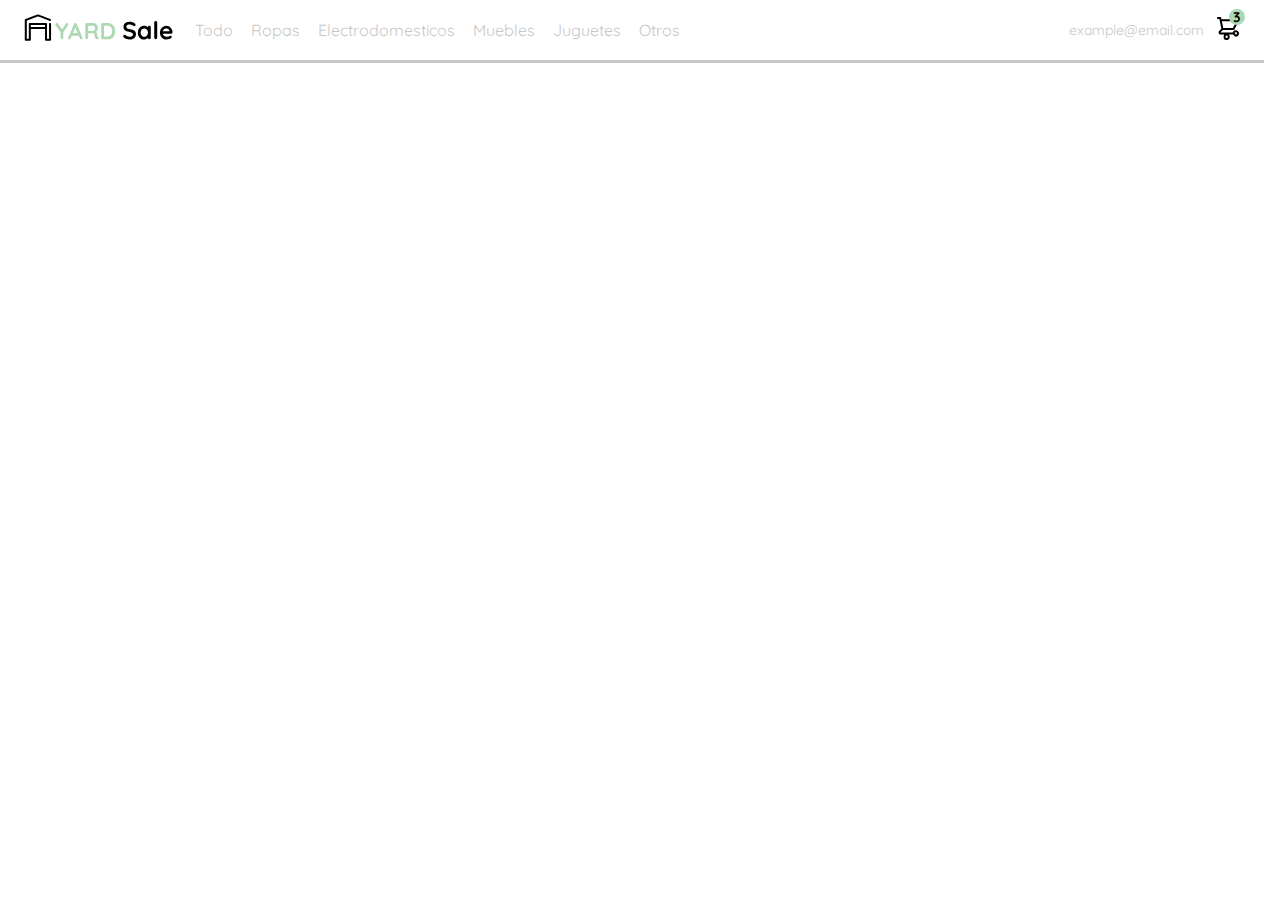
<file: index.html>
<!DOCTYPE html>
<html lang="en">

<head>
    <meta charset="UTF-8">
    <meta http-equiv="X-UA-Compatible" content="IE=edge">
    <meta name="viewport" content="width=device-width, initial-scale=1.0">
    <link href="./Assets/styles/style.css" rel="stylesheet" type="text/css">
    <link rel="preconnect" href="https://fonts.googleapis.com">
    <link rel="preconnect" href="https://fonts.gstatic.com" crossorigin>
    <link href="https://fonts.googleapis.com/css2?family=Quicksand:wght@300;500;700&display=swap" rel="stylesheet">
    <title>YardSale</title>
</head>

<body>
    <nav class="navbar-menu">
        <img src="./Assets/Icons/icon_menu.svg" alt="menu" class="menu">

        <div class="navbar-left">
            <img src="./Assets/Logos/logo_yard_sale.svg" alt="logo" class="logo-navbar">

            <ul>
                <li>
                    <a href="./index.html" class="all">Todo</a>
                </li>
                <li>
                    <a href="./index.html" class="clothes">Ropas</a>
                </li>
                <li>
                    <a href="./index.html" class="electronics">Electrodomesticos</a>
                </li>
                <li>
                    <a href="./index.html" class="furnitures">Muebles</a>
                </li>
                <li>
                    <a href="./index.html" class="toys">Juguetes</a>
                </li>
                <li>
                    <a href="./index.html" class="others">Otros</a>
                </li>
            </ul>
        </div>
        <div class="navbar-right">
            <ul>
                <li class="navbar-email">example@email.com</li>

                <li class="navbar-cart">
                    <img src="./Assets/Icons/icon_shopping_cart.svg" alt="navbar-cart">
                    <div>3</div>
                </li>
            </ul>
        </div>
        <div class="desktop-menu inactive">
            <ul>
                <li>
                    <a href="" class="myorders">Mis ordenes</a>
                </li>
                <li>
                    <a href="" class="myaccount">Mi cuenta</a>
                </li>
                <li>
                    <a href="./login.html" class="signout">Cerrar sesion</a>
                </li>
            </ul>
        </div>
        <div class="mobile-menu inactive">
            <ul>
                <li>
                    <a href="">CATEGORIAS</a>
                </li>
                <li>
                    <a href="./" class="all">Todo</a>
                </li>
                <li>
                    <a href="./" class="clothes">Ropas</a>
                </li>
                <li>
                    <a href="./" class="electronics">Electrodomesticos</a>
                </li>
                <li>
                    <a href="./" class="furnitures">Muebles</a>
                </li>
                <li>
                    <a href="./" class="toys">Juguetes</a>
                </li>
                <li>
                    <a href="./" class="others">Otros</a>
                </li>
            </ul>
            <ul>
                <li>
                    <a href="./" class="myaccount">Mis ordenes</a>
                </li>
                <li>
                    <a href="./" class="myorders">Mi cuenta</a>
                </li>
            </ul>
            <ul>
                <li>
                    <a href="./" class="email">example@email.com</a>
                </li>
                <li>
                    <a href="./" class="signout">Cerrar sesion</a>
                </li>
            </ul>
        </div>
    </nav>

    <aside class="shopping-cart inactive">
        <div class="shopping-cart-container">
            
            <div class="title-container">
                <img src="./Assets/Icons/flechita.svg" alt="arrow">
                <p class="title-container">My order</p>
            </div>

            <div class="shopping-cart-content">

                <div class="shopping-cart-items">
                    <figure>
                        <img src="./Assets/switch.jfif" alt="item">
                    </figure>
                    <p>Producto 1</p>
                    <p>$$$$$$$</p>
                    <img src="./Assets/Icons/icon_close.png" alt="close">
                </div>

                <div class="shopping-cart-items">
                    <figure>
                        <img src="./Assets/switch.jfif" alt="item">
                    </figure>
                    <p>Producto 1</p>
                    <p>$$$$$$$</p>
                    <img src="./Assets/Icons/icon_close.png" alt="close">
                </div>

                <div class="shopping-cart-items">
                    <figure>
                        <img src="./Assets/switch.jfif" alt="item">
                    </figure>
                    <p>Producto 1</p>
                    <p>$$$$$$$</p>
                    <img src="./Assets/Icons/icon_close.png" alt="close">
                </div>

                <div class="shopping-cart-info">
                    <p>
                        <span>Total</span>
                    </p>
                    <P>$$$$$</P>
                </div>
                <button class="primary-button add-to-cart">
                    <img src="./Assets/Icons/bt_add_to_cart.svg" alt="">
                    Confirmar
                </button>
            </div>
        </div>
    </aside>

    <aside class="product-details inactive">
        <div class="product-close">
            <img src="./Assets/Icons/icon_close.png" alt="close">
        </div>

        <img src="./Assets/xbox.jfif" alt="">
        
        <div class="product-detail-info">
            <p>$$$$$$$$</p>
            <p>Producto 1</p>
            <p>Informacion del Producto</p>
            <button class="primary-button add-to-cart">
                <img src="./Assets/Icons/bt_add_to_cart.svg" alt="">
                Agregar al carrito
            </button>
        </div>
    </aside>

    <section class="main-container">
        <div class="cards-container">

            <!-- <div class="product-card">
                <img src="./Assets/switch.jfif" alt="">
                <div class="product-info">
                    <div>
                        <p>$$$$$$$</p>
                        <p>Producto 1</p>
                    </div>
                    <figure>
                        <img src="./Assets/Icons/bt_add_to_cart.svg" alt="cart">
                    </figure>
                </div>
            </div> -->

        </div>
    </section>

    <script src="./Assets/js/main.js"></script>
</body>

</html>
</file>
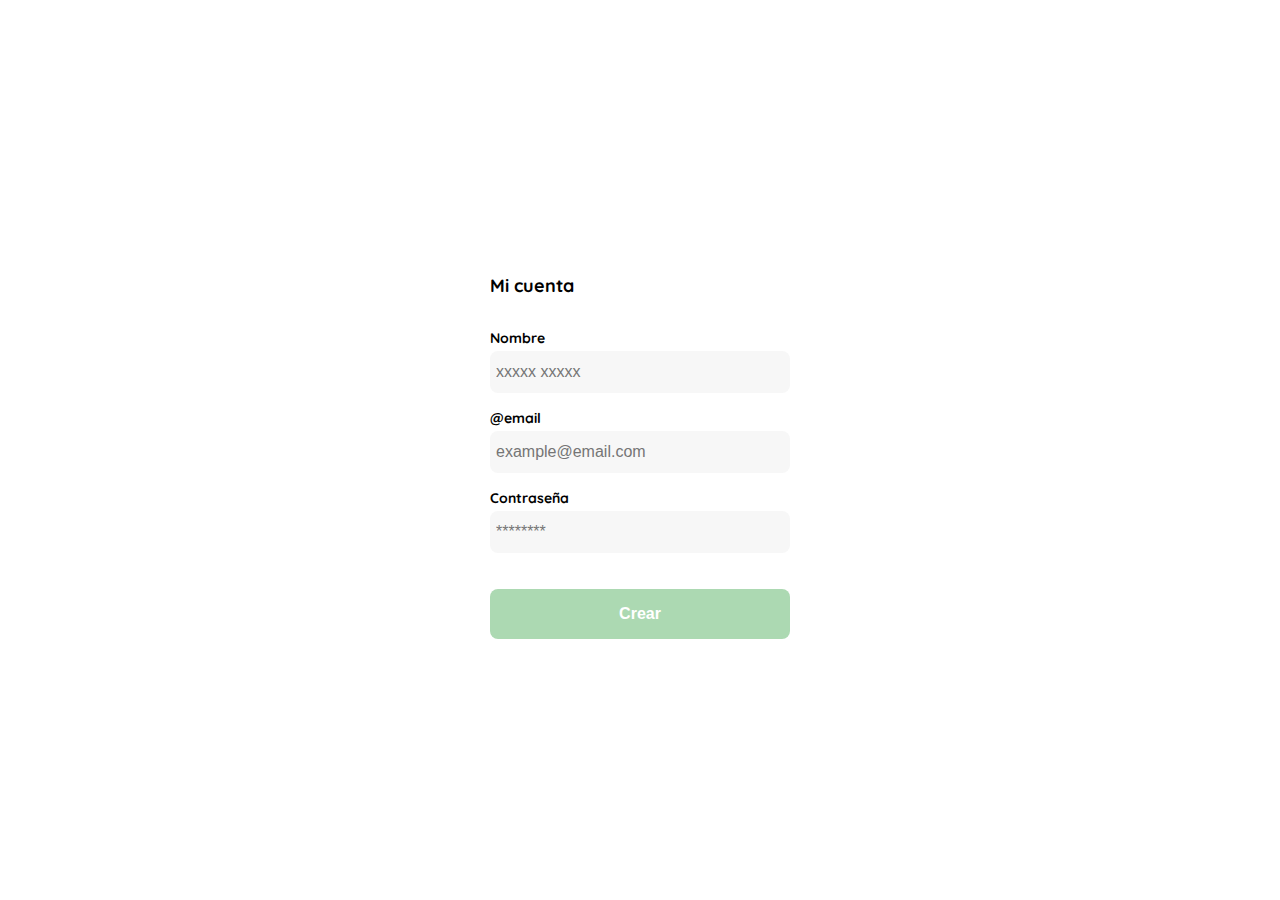
<file: create_account.html>
<!DOCTYPE html>
<html lang="en">
<head>
    <meta charset="UTF-8">
    <meta http-equiv="X-UA-Compatible" content="IE=edge">
    <meta name="viewport" content="width=device-width, initial-scale=1.0">
    <link href="./Assets/styles/style.css" rel="stylesheet" type="text/css">
    <link rel="preconnect" href="https://fonts.googleapis.com">
    <link rel="preconnect" href="https://fonts.gstatic.com" crossorigin>
    <link href="https://fonts.googleapis.com/css2?family=Quicksand:wght@300;500;700&display=swap" rel="stylesheet">
    <title>Document</title>
</head>
<body>
    <div class="login">
        <div class="form-container">
            <h1 class="title-create">Mi cuenta</h1>
            <form action="" class="form">
                <label for="name" class="label">Nombre</label>
                <input type="text" id="name" placeholder="xxxxx xxxxx" class="input input-email">

                <label for="email" class="label">@email</label>
                <input type="text" id="login-email" placeholder="example@email.com" class="input input-email">

                <label for="password" class="label">Contraseña</label>
                <input type="password" id="login-password" placeholder="********" class="input input-pass">

                <input type="submit" value="Crear" class="primary-button create-button">
            </form>
        </div>
    </div>
</body>
</html>
</file>
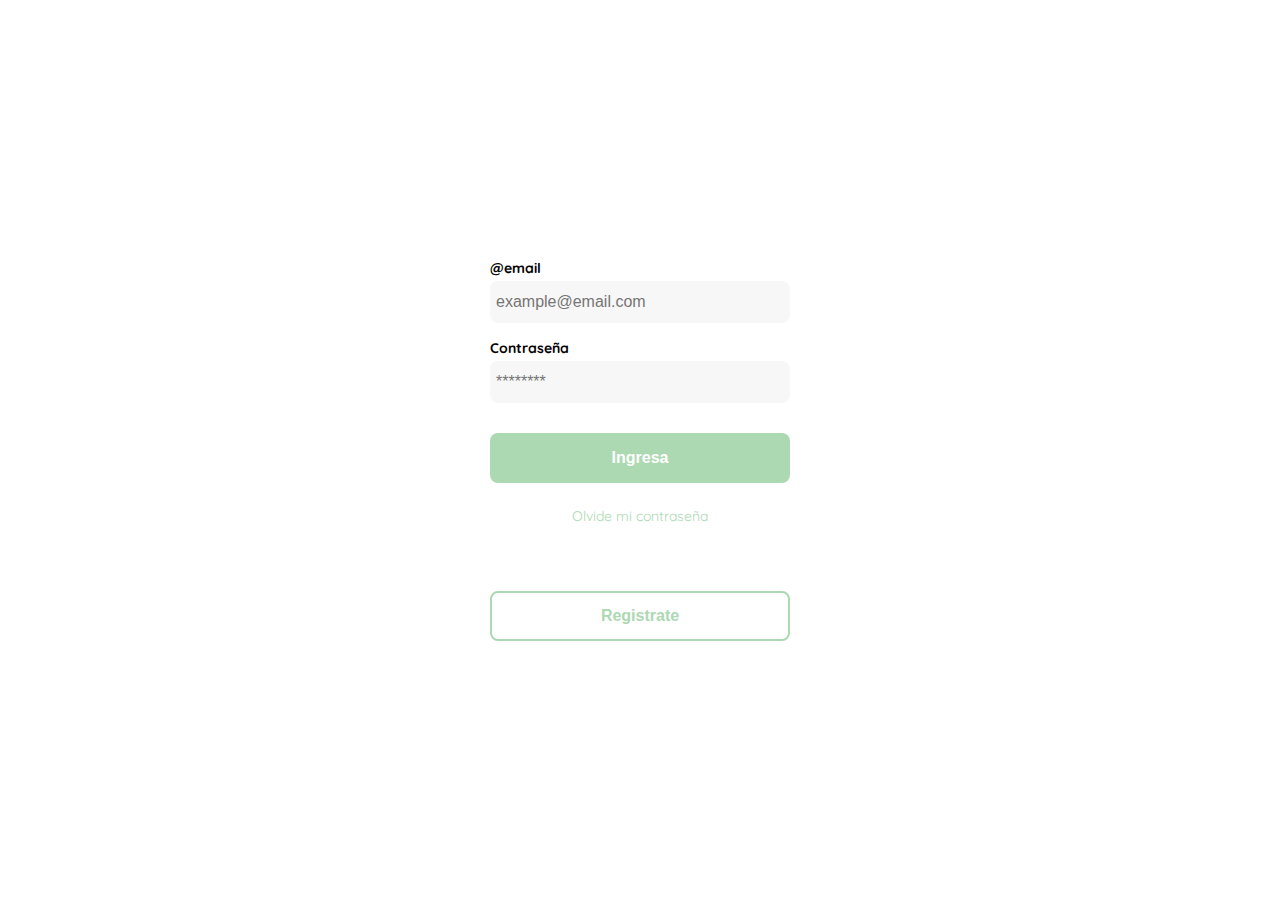
<file: login.html>
<!DOCTYPE html>
<html lang="en">
<head>
    <meta charset="UTF-8">
    <meta http-equiv="X-UA-Compatible" content="IE=edge">
    <meta name="viewport" content="width=device-width, initial-scale=1.0">
    <link href="./Assets/styles/style.css" rel="stylesheet" type="text/css">
    <link rel="preconnect" href="https://fonts.googleapis.com">
    <link rel="preconnect" href="https://fonts.gstatic.com" crossorigin>
    <link href="https://fonts.googleapis.com/css2?family=Quicksand:wght@300;500;700&display=swap" rel="stylesheet">
    <title>Document</title>
</head>
<body>
    <div class="login">
        <div class="form-container">
            <img src="./Assets/Logos/logo_yard_sale.svg" alt="logo" class="logo">
            <form action="" class="form">
                <label for="email" class="label">@email</label>
                <input type="text" id="login-email" placeholder="example@email.com" class="input input-email">

                <label for="password" class="label">Contraseña</label>
                <input type="password" id="login-password" placeholder="********" class="input input-pass">

                <input type="submit" value="Ingresa" class="primary-button login-button">
            </form>
            <p class="forgot">
                <a href="/">Olvide mi contraseña</a>
            </p>
            <button class="secondary-button signup-button">Registrate</button>
        </div>
    </div>
</body>
</html>
</file>
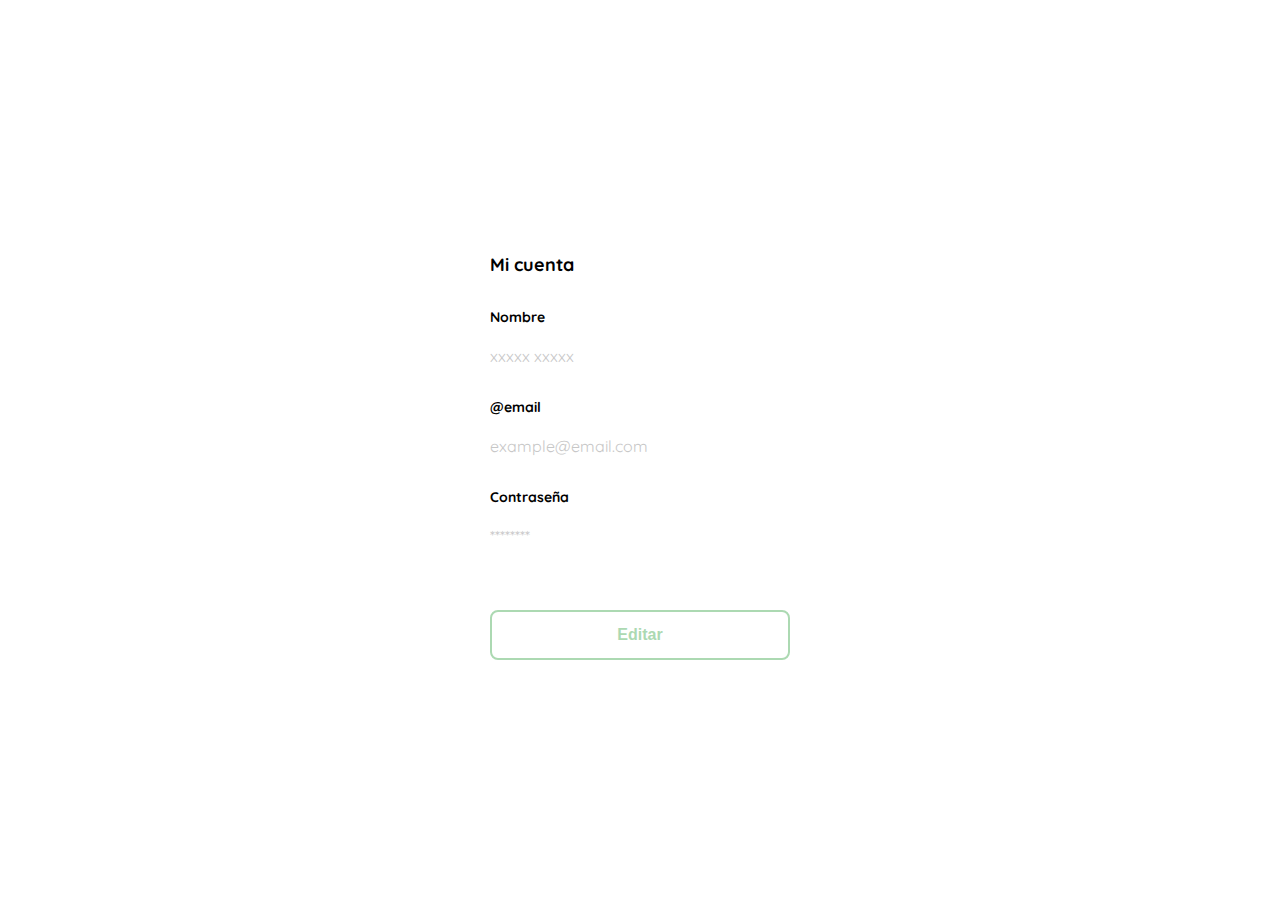
<file: my_account.html>
<!DOCTYPE html>
<html lang="en">
<head>
    <meta charset="UTF-8">
    <meta http-equiv="X-UA-Compatible" content="IE=edge">
    <meta name="viewport" content="width=device-width, initial-scale=1.0">
    <link href="./Assets/styles/style.css" rel="stylesheet" type="text/css">
    <link rel="preconnect" href="https://fonts.googleapis.com">
    <link rel="preconnect" href="https://fonts.gstatic.com" crossorigin>
    <link href="https://fonts.googleapis.com/css2?family=Quicksand:wght@300;500;700&display=swap" rel="stylesheet">
    <title>Document</title>
</head>
<body>
    <div class="login">
        <div class="form-container">
            <h1 class="title-create">Mi cuenta</h1>
            <form action="" class="form">
                <label for="name" class="label">Nombre</label>
                <p class="edit">xxxxx xxxxx</p>

                <label for="email" class="label">@email</label>
                <p class="edit">example@email.com</p>

                <label for="password" class="label">Contraseña</label>
                <p class="edit">********</p>

                <input type="submit" value="Editar" class="secondary-button edit-button">
            </form>
        </div>
    </div>
</body>
</html>
</file>
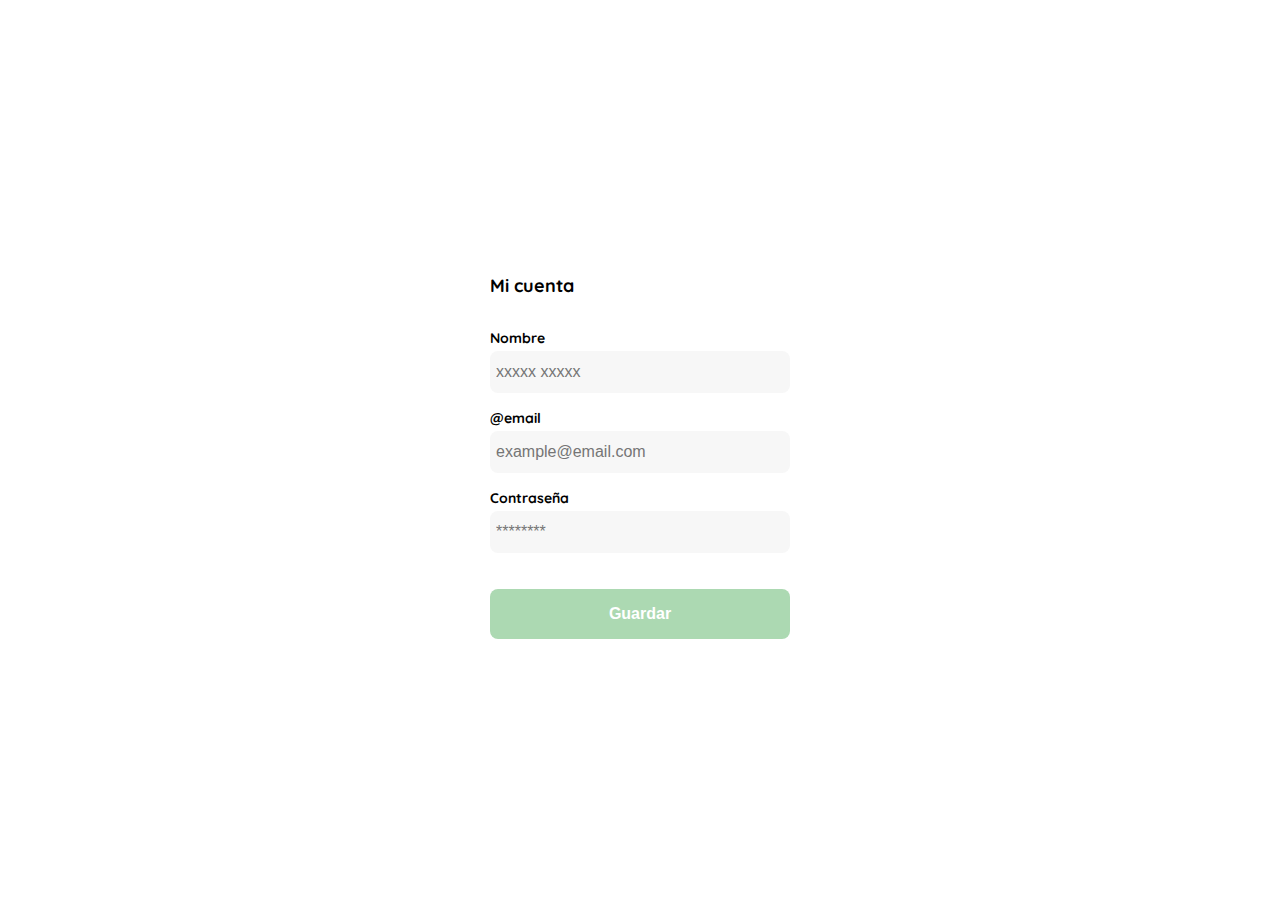
<file: my_account_edit.html>
<!DOCTYPE html>
<html lang="en">
<head>
    <meta charset="UTF-8">
    <meta http-equiv="X-UA-Compatible" content="IE=edge">
    <meta name="viewport" content="width=device-width, initial-scale=1.0">
    <link href="./Assets/styles/style.css" rel="stylesheet" type="text/css">
    <link rel="preconnect" href="https://fonts.googleapis.com">
    <link rel="preconnect" href="https://fonts.gstatic.com" crossorigin>
    <link href="https://fonts.googleapis.com/css2?family=Quicksand:wght@300;500;700&display=swap" rel="stylesheet">
    <title>Document</title>
</head>
<body>
    <div class="login">
        <div class="form-container">
            <h1 class="title-create">Mi cuenta</h1>
            <form action="" class="form">
                <label for="name" class="label">Nombre</label>
                <input type="text" id="name" placeholder="xxxxx xxxxx" class="input input-email">

                <label for="email" class="label">@email</label>
                <input type="text" id="login-email" placeholder="example@email.com" class="input input-email">

                <label for="password" class="label">Contraseña</label>
                <input type="password" id="login-password" placeholder="********" class="input input-pass">

                <input type="submit" value="Guardar" class="primary-button create-button">
            </form>
        </div>
    </div>
</body>
</html>
</file>
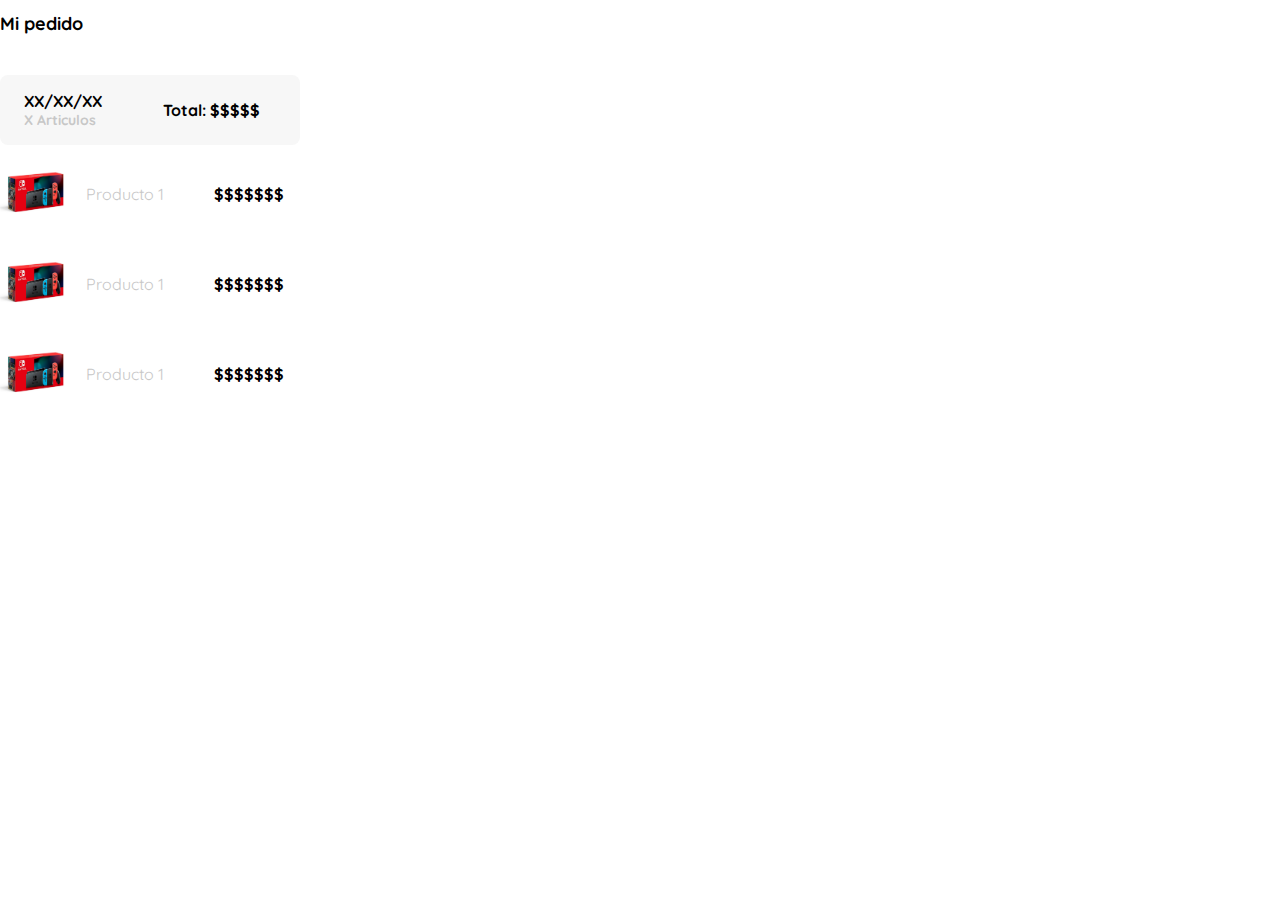
<file: my_order.html>
<!DOCTYPE html>
<html lang="en">
<head>
    <meta charset="UTF-8">
    <meta http-equiv="X-UA-Compatible" content="IE=edge">
    <meta name="viewport" content="width=device-width, initial-scale=1.0">
    <link href="./Assets/styles/style.css" rel="stylesheet" type="text/css">
    <link rel="preconnect" href="https://fonts.googleapis.com">
    <link rel="preconnect" href="https://fonts.gstatic.com" crossorigin>
    <link href="https://fonts.googleapis.com/css2?family=Quicksand:wght@300;500;700&display=swap" rel="stylesheet">
    <title>My order</title>
</head>
<body>
    <div class="my-order">
        <div class="my-order-container">
            <h1 class="title-my-order">Mi pedido</h1>

            <div class="my-order-content">
                <div class="my-order-info">
                    <p>
                        <span>XX/XX/XX</span>
                        <span>X Articulos</span>
                    </p>
                    <P>Total: $$$$$</P>
                </div>

                <div class="cart-items">
                    <figure>
                        <img src="./Assets/switch.jfif" alt="item">
                    </figure>
                    <p>Producto 1</p>
                    <p>$$$$$$$</p>
                </div>

                <div class="cart-items">
                    <figure>
                        <img src="./Assets/switch.jfif" alt="item">
                    </figure>
                    <p>Producto 1</p>
                    <p>$$$$$$$</p>
                </div>

                <div class="cart-items">
                    <figure>
                        <img src="./Assets/switch.jfif" alt="item">
                    </figure>
                    <p>Producto 1</p>
                    <p>$$$$$$$</p>
                </div>
            </div>
        </div>
    </div>
</body>
</html>
</file>
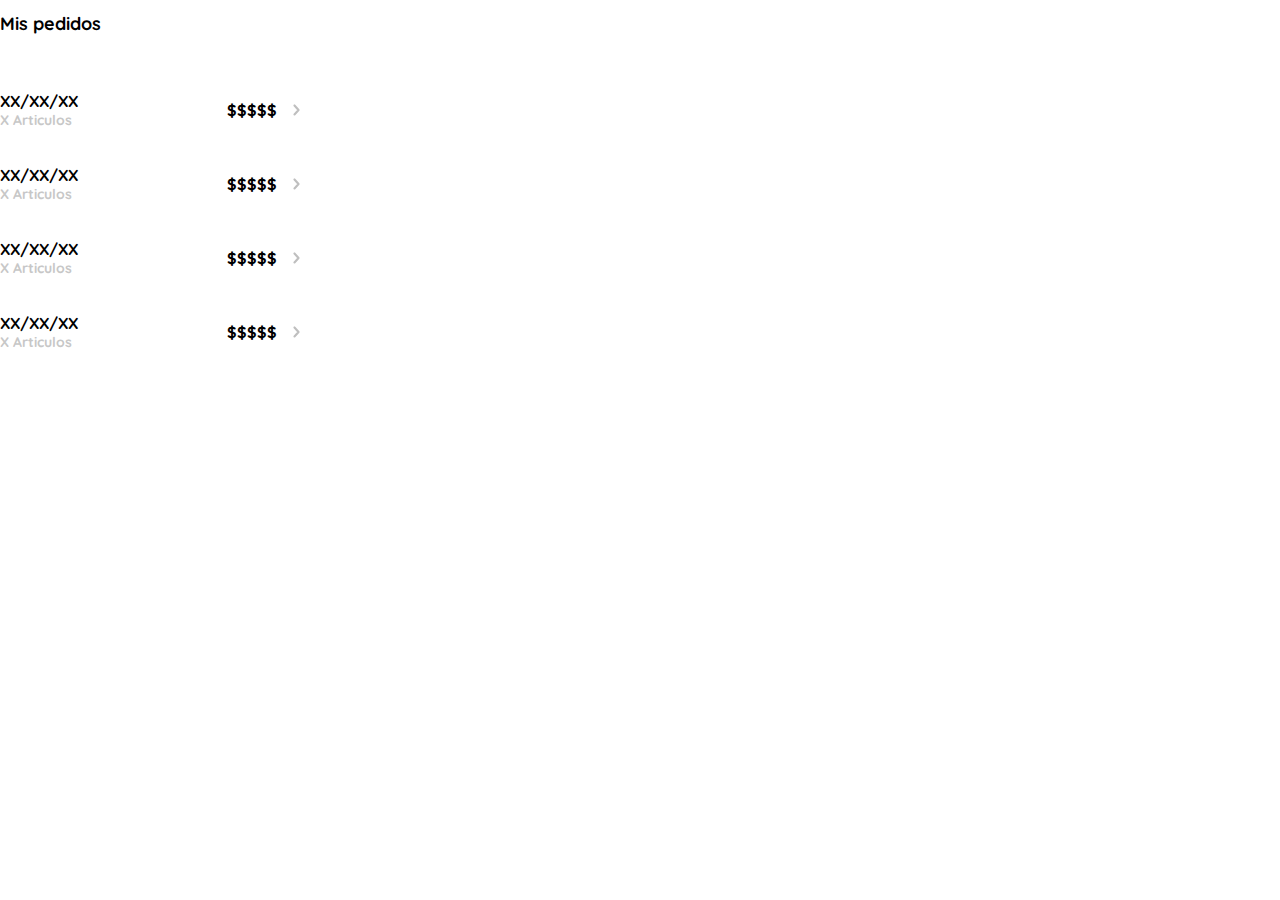
<file: my_orders.html>
<!DOCTYPE html>
<html lang="en">
<head>
    <meta charset="UTF-8">
    <meta http-equiv="X-UA-Compatible" content="IE=edge">
    <meta name="viewport" content="width=device-width, initial-scale=1.0">
    <link href="./Assets/styles/style.css" rel="stylesheet" type="text/css">
    <link rel="preconnect" href="https://fonts.googleapis.com">
    <link rel="preconnect" href="https://fonts.gstatic.com" crossorigin>
    <link href="https://fonts.googleapis.com/css2?family=Quicksand:wght@300;500;700&display=swap" rel="stylesheet">
    <title>My orders</title>
</head>
<body>
    <div class="my-order">
        <div class="my-order-container">
            <h1 class="title-my-order">Mis pedidos</h1>
            <div class="my-order-content">
                <div class="my-orders-info">
                    <p>
                        <span>XX/XX/XX</span>
                        <span>X Articulos</span>
                    </p>
                    <P>$$$$$</P>
                    <img src="./Assets/Icons/flechita.svg" alt="arrow">
                </div>
                <div class="my-orders-info">
                    <p>
                        <span>XX/XX/XX</span>
                        <span>X Articulos</span>
                    </p>
                    <P>$$$$$</P>
                    <img src="./Assets/Icons/flechita.svg" alt="arrow">
                </div>
                <div class="my-orders-info">
                    <p>
                        <span>XX/XX/XX</span>
                        <span>X Articulos</span>
                    </p>
                    <P>$$$$$</P>
                    <img src="./Assets/Icons/flechita.svg" alt="arrow">
                </div>
                <div class="my-orders-info">
                    <p>
                        <span>XX/XX/XX</span>
                        <span>X Articulos</span>
                    </p>
                    <P>$$$$$</P>
                    <img src="./Assets/Icons/flechita.svg" alt="arrow">
                </div>
            </div>
        </div>
    </div>
</body>
</html>
</file>
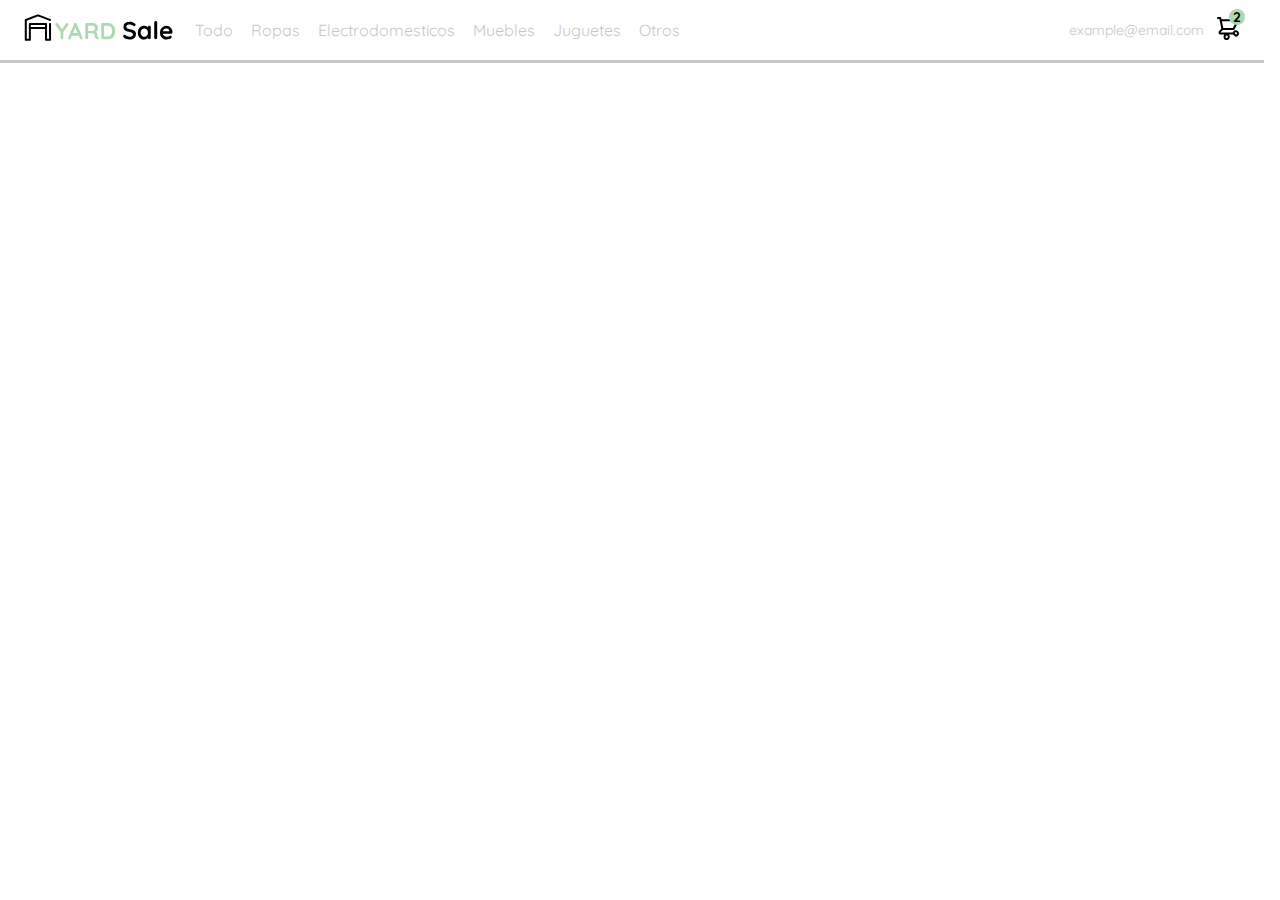
<file: navbar.html>
<!DOCTYPE html>
<html lang="en">
<head>
    <meta charset="UTF-8">
    <meta http-equiv="X-UA-Compatible" content="IE=edge">
    <meta name="viewport" content="width=device-width, initial-scale=1.0">
    <link href="./Assets/styles/style.css" rel="stylesheet" type="text/css">
    <link rel="preconnect" href="https://fonts.googleapis.com">
    <link rel="preconnect" href="https://fonts.gstatic.com" crossorigin>
    <link href="https://fonts.googleapis.com/css2?family=Quicksand:wght@300;500;700&display=swap" rel="stylesheet">
    <title>Navbar</title>
</head>
<body>
    <nav class="navbar-menu">
        <img src="./Assets/Icons/icon_menu.svg" alt="menu" class="menu">

        <div class="navbar-left">
            <img src="./Assets/Logos/logo_yard_sale.svg" alt="logo" class="logo-navbar">

            <ul>
                <li>
                    <a href="./" class="all">Todo</a>
                </li>
                <li>
                    <a href="./" class="clothes">Ropas</a>
                </li>
                <li>
                    <a href="./" class="electronics">Electrodomesticos</a>
                </li>
                <li>
                    <a href="./" class="furnitures">Muebles</a>
                </li>
                <li>
                    <a href="./" class="toys">Juguetes</a>
                </li>
                <li>
                    <a href="./" class="others">Otros</a>
                </li>
            </ul>
        </div>
        <div class="navbar-right">
            <ul>
                <li class="navbar-email">example@email.com</li>

                <li class="navbar-cart">
                    <img src="./Assets/Icons/icon_shopping_cart.svg" alt="navbar-cart">
                    <div>2</div>
                </li>
            </ul>
        </div>
        <div class="desktop-menu inactive">
            <ul>
                <li>
                    <a href="./" class="myaccount">Mis ordenes</a>
                </li>
                <li>
                    <a href="./" class="myorders">Mi cuenta</a>
                </li>
                <li>
                    <a href="./" class="signout">Cerrar sesion</a>
                </li>
            </ul>
        </div>
        <div class="mobile-menu inactive">
            <ul>
                <li>
                    <a href="">CATEGORIAS</a>
                </li>
                <li>
                    <a href="./" class="all">Todo</a>
                </li>
                <li>
                    <a href="./" class="clothes">Ropas</a>
                </li>
                <li>
                    <a href="./" class="electronics">Electrodomesticos</a>
                </li>
                <li>
                    <a href="./" class="furnitures">Muebles</a>
                </li>
                <li>
                    <a href="./" class="toys">Juguetes</a>
                </li>
                <li>
                    <a href="./" class="others">Otros</a>
                </li>
            </ul>
            <ul>
                <li>
                    <a href="./" class="myaccount">Mis ordenes</a>
                </li>
                <li>
                    <a href="./" class="myorders">Mi cuenta</a>
                </li>
            </ul>
            <ul>
                <li>
                    <a href="./" class="email">example@email.com</a>
                </li>
                <li>
                    <a href="./" class="signout">Cerrar sesion</a>
                </li>
            </ul>
        </div>
    </nav>
    <script src="./Assets/js/main.js"></script>
</body>
</html>
</file>
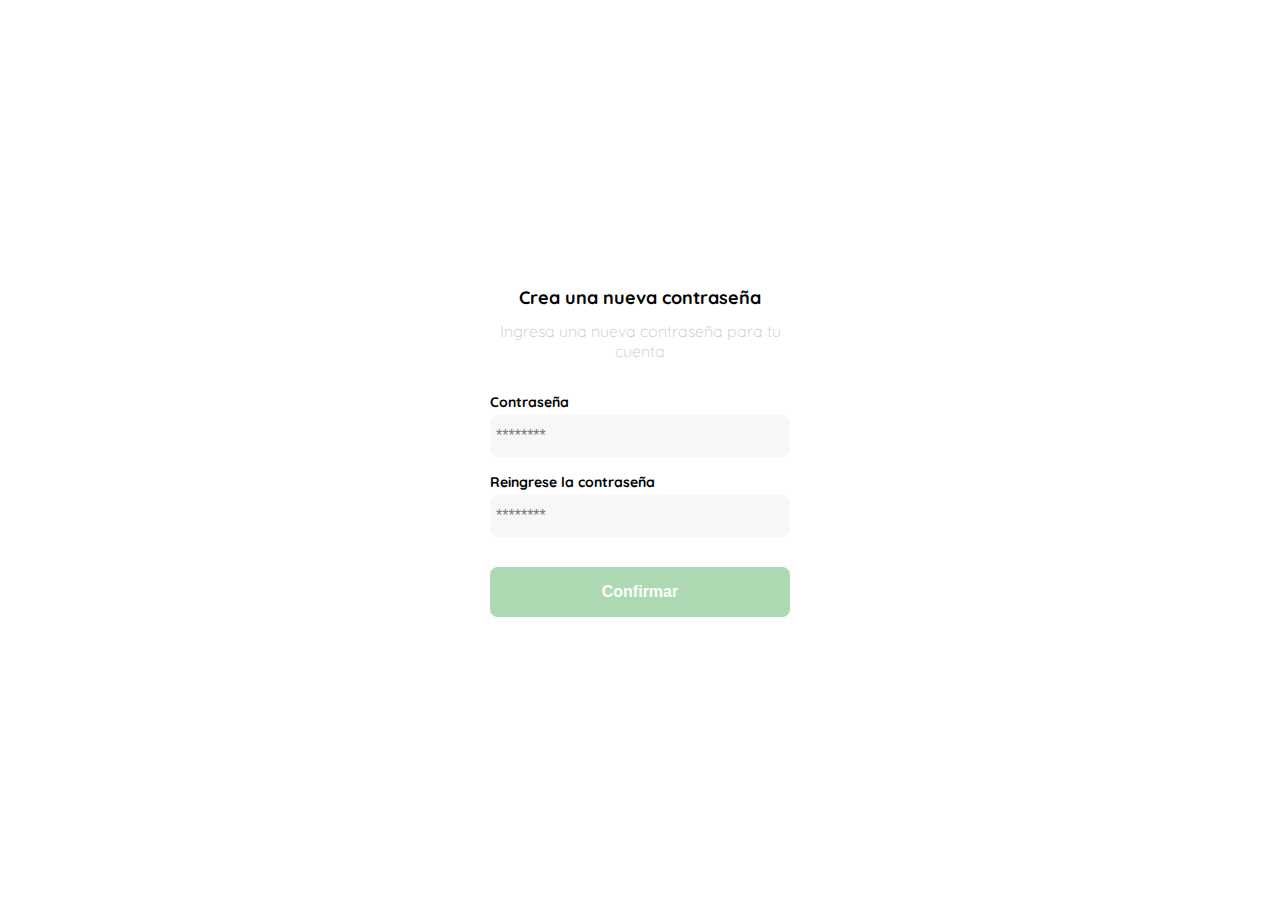
<file: new_password.html>
<!DOCTYPE html>
<html lang="en">
<head>
    <meta charset="UTF-8">
    <meta http-equiv="X-UA-Compatible" content="IE=edge">
    <meta name="viewport" content="width=device-width, initial-scale=1.0">
    <link href="./Assets/styles/style.css" rel="stylesheet" type="text/css">
    <link rel="preconnect" href="https://fonts.googleapis.com">
    <link rel="preconnect" href="https://fonts.gstatic.com" crossorigin>
    <link href="https://fonts.googleapis.com/css2?family=Quicksand:wght@300;500;700&display=swap" rel="stylesheet">
    <title>New Password</title>
</head>
<body>
    <div class="login">
        <div class="form-container new-password">
            <img src="./Assets/Logos/logo_yard_sale.svg" alt="logo" class="logo">

            <h1 class="title">Crea una nueva contraseña</h1>
            <p class="subtitle">Ingresa una nueva contraseña para tu cuenta</p>

            <form action="" class="form">
                <label for="password" class="label">Contraseña</label>
                <input type="password" id="password" placeholder="********" class="input input-pass">

                <label for="new-password" class="label">Reingrese la contraseña</label>
                <input type="password" id="new-password" placeholder="********" class="input input-pass">
                <input type="submit" value="Confirmar" class="primary-button login-button">
            </form>
        </div>
    </div>
</body>
</html>
</file>
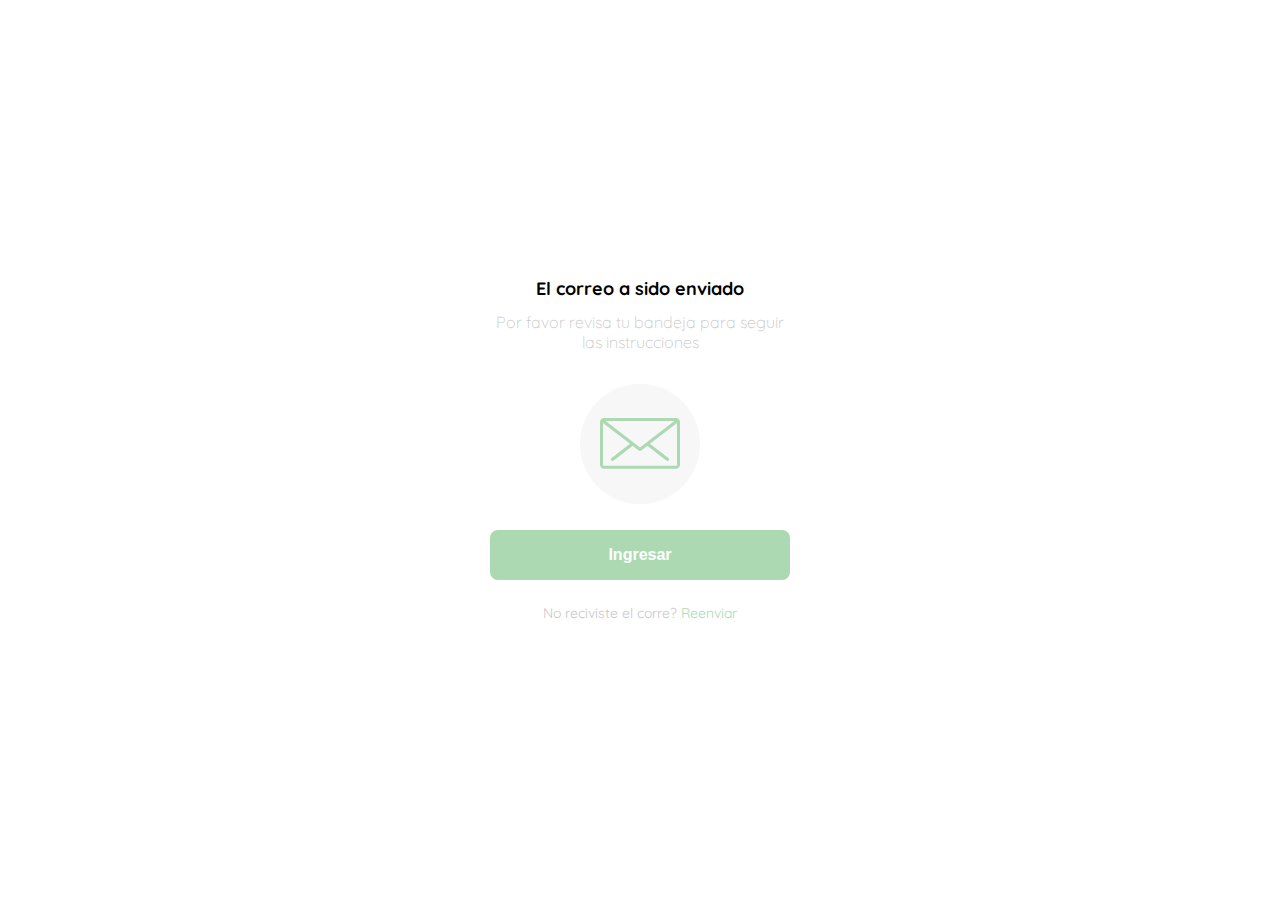
<file: password_recovery2.html>
<!DOCTYPE html>
<html lang="en">
<head>
    <meta charset="UTF-8">
    <meta http-equiv="X-UA-Compatible" content="IE=edge">
    <meta name="viewport" content="width=device-width, initial-scale=1.0">
    <link href="./Assets/styles/style.css" rel="stylesheet" type="text/css">
    <link rel="preconnect" href="https://fonts.googleapis.com">
    <link rel="preconnect" href="https://fonts.gstatic.com" crossorigin>
    <link href="https://fonts.googleapis.com/css2?family=Quicksand:wght@300;500;700&display=swap" rel="stylesheet">
    <title>Password Recovery</title>
</head>
<body>
    <div class="login">
        <div class="form-container recovery">
            <img src="./Assets/Logos/logo_yard_sale.svg" alt="logo" class="logo">

            <h1 class="title">El correo a sido enviado</h1>
            <p class="subtitle">Por favor revisa tu bandeja para seguir las instrucciones</p>

            <div class="image-email">
                <img src="./Assets/Icons/email.svg" alt="">
            </div>


            <button class="primary-button login-button">Ingresar</button>

            <p class="resend">
                <span>No reciviste el corre?</span>
                <a href="/">Reenviar</a>
            </p>
        </div>
    </div>
    
</body>
</html>
</file>
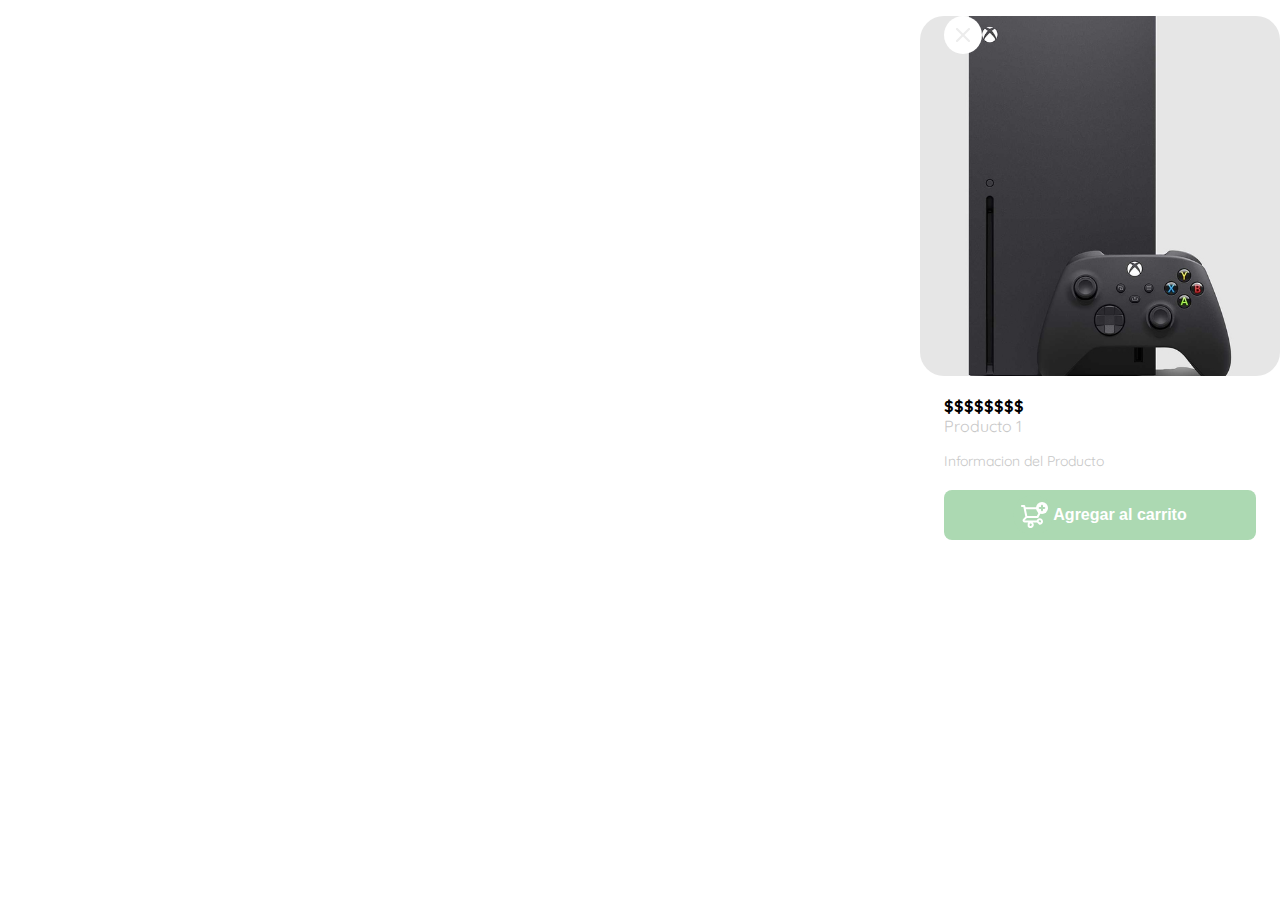
<file: product_details.html>
<!DOCTYPE html>
<html lang="en">
<head>
    <meta charset="UTF-8">
    <meta http-equiv="X-UA-Compatible" content="IE=edge">
    <meta name="viewport" content="width=device-width, initial-scale=1.0">
    <link href="./Assets/styles/style.css" rel="stylesheet" type="text/css">
    <link rel="preconnect" href="https://fonts.googleapis.com">
    <link rel="preconnect" href="https://fonts.gstatic.com" crossorigin>
    <link href="https://fonts.googleapis.com/css2?family=Quicksand:wght@300;500;700&display=swap" rel="stylesheet">
    <title>Product details</title>
</head>
<body>
    <aside class="product-details">
        <div class="product-close">
            <img src="./Assets/Icons/icon_close.png" alt="close">
        </div>

        <img src="./Assets/xbox.jfif" alt="">
        
        <div class="product-detail-info">
            <p>$$$$$$$$</p>
            <p>Producto 1</p>
            <p>Informacion del Producto</p>
            <button class="primary-button add-to-cart">
                <img src="./Assets/Icons/bt_add_to_cart.svg" alt="">
                Agregar al carrito
            </button>
        </div>
    </aside>
</body>
</html>
</file>
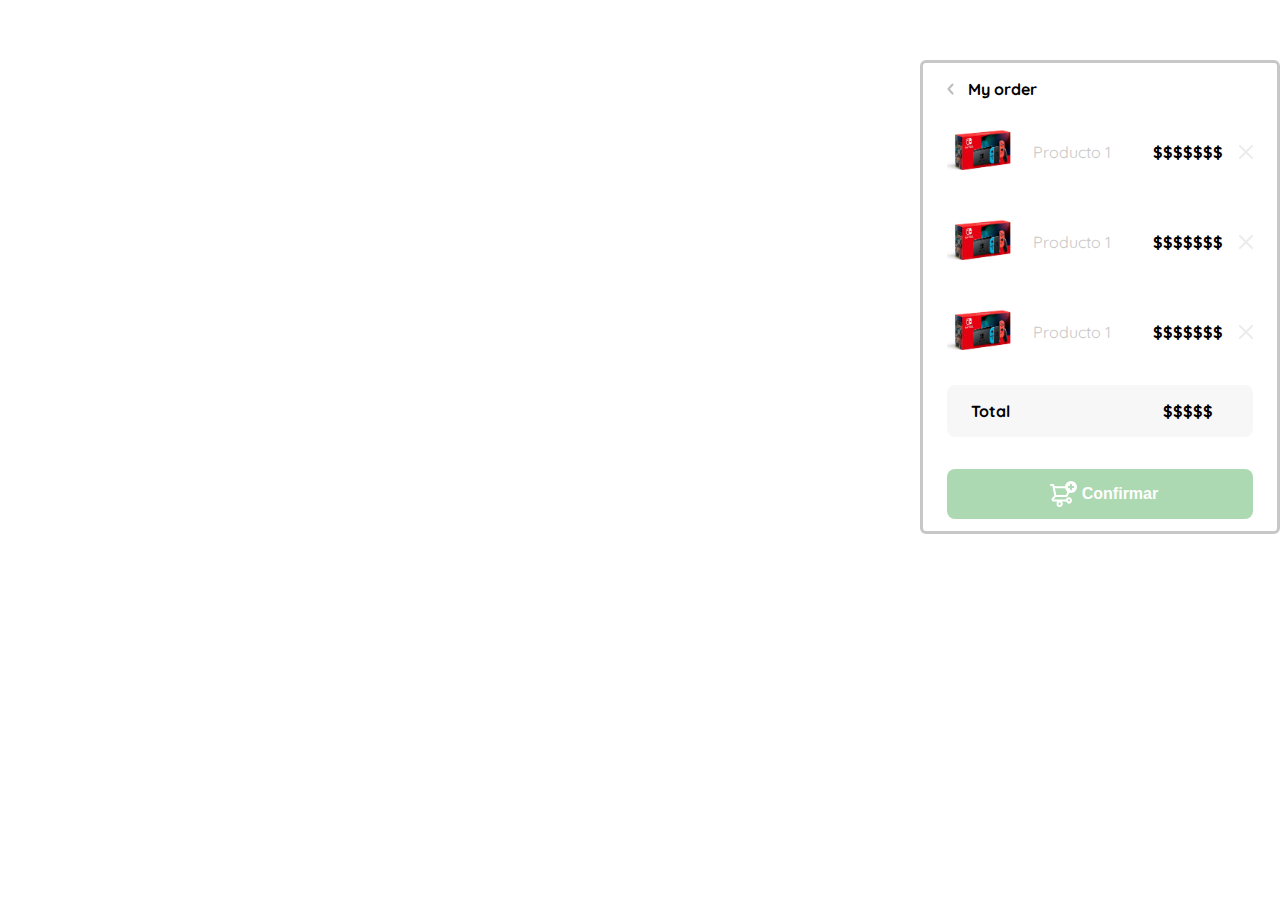
<file: shopping_cart.html>
<!DOCTYPE html>
<html lang="en">
<head>
    <meta charset="UTF-8">
    <meta http-equiv="X-UA-Compatible" content="IE=edge">
    <meta name="viewport" content="width=device-width, initial-scale=1.0">
    <link href="./Assets/styles/style.css" rel="stylesheet" type="text/css">
    <link rel="preconnect" href="https://fonts.googleapis.com">
    <link rel="preconnect" href="https://fonts.gstatic.com" crossorigin>
    <link href="https://fonts.googleapis.com/css2?family=Quicksand:wght@300;500;700&display=swap" rel="stylesheet">
    <title>Shopping car</title>
</head>
<body>
    <aside class="shopping-cart">
        <div class="shopping-cart-container">
            
            <div class="title-container">
                <img src="./Assets/Icons/flechita.svg" alt="arrow">
                <p class="title-container">My order</p>
            </div>

            <div class="shopping-cart-content">

                <div class="cart-items">
                    <figure>
                        <img src="./Assets/switch.jfif" alt="item">
                    </figure>
                    <p>Producto 1</p>
                    <p>$$$$$$$</p>
                    <img src="./Assets/Icons/icon_close.png" alt="close">
                </div>

                <div class="cart-items">
                    <figure>
                        <img src="./Assets/switch.jfif" alt="item">
                    </figure>
                    <p>Producto 1</p>
                    <p>$$$$$$$</p>
                    <img src="./Assets/Icons/icon_close.png" alt="close">
                </div>

                <div class="cart-items">
                    <figure>
                        <img src="./Assets/switch.jfif" alt="item">
                    </figure>
                    <p>Producto 1</p>
                    <p>$$$$$$$</p>
                    <img src="./Assets/Icons/icon_close.png" alt="close">
                </div>

                <div class="my-order-info">
                    <p>
                        <span>Total</span>
                    </p>
                    <P>$$$$$</P>
                </div>
                <button class="primary-button add-to-cart">
                    <img src="./Assets/Icons/bt_add_to_cart.svg" alt="">
                    Confirmar
                </button>
            </div>
        </div>
    </aside>
</body>
</html>
</file>
<file: Assets/styles/style.css>
/* Generales */
:root {
    --white: #FFFFFF;
    --black: #000000;
    --dark: #232830;
    --very-light-gray: #C7C7C7;
    --text-input-field: #F7F7F7;
    --hospital-green: #ACD9B2;
    --sm: 14px;
    --md: 16px;
    --lg: 18px;

}
body {
    margin: 0;
    font-family: 'Quicksand', sans-serif;
}
.inactive{
    display: none;
}

/* Navbar */
.navbar-menu{
    display: flex;
    width: 95%;
    height: 60px;
    justify-content: space-between;
    padding: 0 24px;
    border-bottom: 3px solid var(--very-light-gray);
}
.menu{
    display: none;
}
.logo-navbar{
    width: 150px;
    margin-right: 12px;
}
.navbar-left{
    display: flex;
}
.navbar-left ul{
    display: flex;
    margin-left: 12px;
}
.navbar-left ul, .navbar-right ul{
    list-style: none;
    padding: 0;
    margin: 0;
    display: flex;
    align-items: center;
    height: 60px;
}
.navbar-left ul li a,.navbar-right ul li a{
    text-decoration: none;
    color: var(--very-light-gray);
    border: 1px solid var(--white);
    padding: 8px;
    border-radius: 8px;
}
.navbar-left ul li a:hover,.navbar-right ul li a:hover{
    text-decoration: none;
    color: var(--hospital-green);
    border: 1px solid var(--hospital-green);
    
}
.navbar-email{
    color: var(--very-light-gray);
    font-size: var(--sm);
    margin-right: 12px;
}
.navbar-cart{
    position: relative;
}
.navbar-cart div{
    width: 16px;
    height: 16px;
    background-color: var(--hospital-green);
    border-radius: 50%;
    font-size: var(--sm);
    font-weight: bold;
    position: absolute;
    top: -7px;
    right: -5px;
    display: flex;
    justify-content: center;
    align-items: center;
}

/* Desktop menu */
.desktop-menu {
    position: absolute;
    top: 60px;
    right: 60px;
    background: var(--white);
    width: 100px;
    height: auto;
    border: 3px solid var(--very-light-gray);
    border-radius: 6px;
    padding: 20px 20px 0 20px;
}
.desktop-menu ul{
    list-style: none;
    padding: 0;
    margin: 0;
}
.desktop-menu ul li{
    text-align: end;
}
.desktop-menu ul li:not(:last-child) {
    font-weight: bold;
}
.desktop-menu ul li a{
    color: var(--black);
    text-decoration: none;
    display: inline-block;
    margin-bottom: 20px;
}
.desktop-menu ul li:last-child{
    padding-top: 20px;
    border-top: 1px solid var(--very-light-gray);

}
.desktop-menu ul li:last-child a{
    color: var(--hospital-green);
    font-size: var(--sm);
}

/* Mobile menu */
.mobile-menu{
    background-color: var(--white);
    position: absolute;
    left: 0;
    top: 63px;
    padding: 24px;
    width: 100%;
}
.mobile-menu a{
    text-decoration: none;
    color: var(--black);
    font-weight: bold;
}
.mobile-menu ul{
    list-style: none;
    margin: 24PX 0 0;
    padding: 0;
}
.mobile-menu ul:nth-child(1){
    border-bottom: 1px solid var(--very-light-gray);
}
.mobile-menu ul li{
    margin-bottom: 24px;
}
.mobile-menu{
    font-size: var(--sm);
    font-weight: 300;
}
.mobile-menu ul:last-child li{
    margin-bottom: 0;
}
.mobile-menu .signout{
    font-size: var(--sm);
    color: var(--hospital-green) !important;
}

/* Aside Shopping card*/
.shopping-cart{
    background-color: var(--white);
    border: 3px solid var(--very-light-gray);
    border-radius: 6px;
    width: 360px;
    padding: 0 24px;
    box-sizing: border-box;
    position: absolute;
    right: 0;
    top: 60px;
}
.title-container {
    display: flex;
    font-weight: bold;
}
.title-container img {
    transform: rotate(180deg);
    margin-right: 14px;
}
.shopping-cart-container{
    display: grid;
    grid-template-rows: auto 1fr auto;
}
.shopping-cart-content{
    display: flex;
    flex-direction: column;
}
.shopping-cart-items{
    display: grid;
    grid-template-columns: auto 1fr auto auto;
    gap: 16px;
    margin-bottom: 16px;
    align-items: center;
}
.shopping-cart-items figure{
    margin: 0;
}
.shopping-cart-items figure img{
    width: 70px;
    height: 70px;
    border-radius: 20px;
}
.shopping-cart-items p:nth-child(2){
    color: var(--very-light-gray);
}
.shopping-cart-items p:nth-child(3){
    font-size: var(--md);
    font-weight: bold;
}
.shopping-cart-info{
    display: grid;
    grid-template-columns: auto 1fr auto;
    gap: 16px;
    align-items: center;
    background-color: var(--text-input-field);
    padding: 0 24px;
    border-radius: 8px;
    margin-bottom: 12px;
    font-weight: bold;
}
.shopping-cart-info p:nth-child(1){
    display: flex;
    flex-direction: column;
}
.shopping-cart-info p:nth-child(2){
    text-align: end;
}
.shopping-cart-info span:nth-child(2){
    font-size: var(--sm);
    color: var(--very-light-gray);
}
.add-to-cart{
    display: flex;
    align-items: center;
    justify-content: center;
    margin-bottom: 12px;
}

/* Product details */
.product-details{
    background-color: var(--white);
    position: absolute;
    right: 0;
    width: 360px;
    padding-bottom: 24px;
    margin-top: 16px;
    
}
.product-close{
    background: var(--white);
      width: 14px;
      height: 14px;
      position: absolute;
      left: 24px;
      z-index: 2;
      padding: 12px;
      border-radius: 50%;
}
.product-close img {
    position: absolute;
    top: 12px;
    left: 12px;
}
.product-close img:hover {
    cursor: pointer;
}
.product-details > img:nth-child(2) {
    width: 100%;
    height: 360px;
    object-fit: cover;
    border-radius: 24px;
}
.product-detail-info{
    margin: 0 24px;

}
.product-detail-info p:nth-child(1){
    font-weight: bold;
    font-size: var(--md);
    margin-bottom: 0;
}
.product-detail-info p:nth-child(2){
    color: var(--very-light-gray);
    font-size: var(--md);
    margin-top: 0;
}
.product-detail-info p:nth-child(3){
    color: var(--very-light-gray);
    font-size: var(--sm);
}


.cards-container{
    display: grid;
    grid-template-columns: repeat(auto-fill,240px);
    gap: 24px;
    margin: 16px;
}
.product-card{
    width: 240px;
}
.product-card img{
    width: 100%;
    height: 240px;
    border-radius: 20px;
    object-fit: cover;
}
.product-info{
    display: flex;
    justify-content: space-between;
    align-items: center;
}
.product-info div p:nth-child(1){
    font-weight: bold;
    font-size: var(--md);
    margin-top: 8px;
    margin-bottom: 4px;
}
.product-info div p:nth-child(2){
    font-size: var(--sm);
    margin-top: 0;
    margin-bottom: 0;
    color: var(--very-light-gray);
}
.product-info figure{
    margin: 0;
}
.product-info figure img{
    width: 35px;
    height: 35px;
}



.login {
    width: 100%;
    height: 100vh;
    display: grid;
    place-items: center;
}
.form-container{
    width: 300px;
    display: grid;
    grid-template-rows: auto 1fr auto;
}
.form-container.new-password{
    width: 300px;
    display: grid;
    grid-template-rows: auto 1fr auto;
}
.form-container.recovery{
    width: 300px;
    display: grid;
    grid-template-rows: auto 1fr auto;
    justify-items: center;
}
.logo {
    width: 150px;
    margin-bottom: 48px;
    justify-self: center;
    display: none;
}
.title {
    font-size: var(--lg);
    margin-bottom: 12px;
    text-align: center;
}
.subtitle{
    color: var(--very-light-gray);
    font-size: var(--md);
    font-weight: 300;
    margin-top: 0;
    margin-bottom: 32px;
    text-align: center;
}
.form{
    display: flex;
    flex-direction: column;
}
.form p{
    font-size: var(--md);
    color: var(--very-light-gray);
    display: flex;
    flex-direction: column;
    margin-bottom: 32px;
}
.label{
    font-size: var(--sm);
    font-weight: bold;
    margin-bottom: 4px;
    
}
.input{
    background-color: var(--text-input-field);
    border: none;
    border-radius: 8px;
    height: 30px;
    font-size: var(--md);
    padding: 6px;
    margin-bottom: 16px;
}
.primary-button{
    background-color: var(--hospital-green);
    border-radius: 8px;
    border: none;
    color: var(--white);
    width: 100%;
    height: 50px;
    cursor: pointer;
    font-size: var(--md);
    font-weight: bold;
    margin-top: 20px;
}
.login-button{
    margin-top: 14px;
    margin-bottom: 10px;
}
.image-email{
    width: 120px;
    height: 120px;
    border-radius: 50%;
    background-color: var(--text-input-field);
    display: flex;
    justify-content: center;
    align-items: center;
    margin-bottom: 12px;
}
.resend {
    font-size: var(--sm);
}
.resend span{
    color: var(--very-light-gray);
}
.resend a{
    color: var(--hospital-green);
    text-decoration: none;
}
.image-email img {
    width: 80px
}
.forgot {
    font-size: var(--sm);
    display: flex;
    flex-direction: column;
}
.forgot a{
    margin-bottom: 52px;
    color: var(--hospital-green);
    text-decoration: none;
    text-align: center;
}
.secondary-button{
    background-color: var(--white);
    border-radius: 8px;
    border: 2px solid var(--hospital-green);
    color: var(--hospital-green);
    width: 100%;
    height: 50px;
    cursor: pointer;
    font-size: var(--md);
    font-weight: bold;
}
.secondary-button.edit-button{
    margin-top: 32px;
}
.title-create {
    font-size: var(--lg);
    margin-bottom: 32px;
}

.title-my-order{
    font-size: var(--lg);
    margin-bottom: 40px;
    
}
.my-order-container{
    display: grid;
    grid-template-rows: auto 1fr auto;
    width: 300px;
}
.my-order-content{
    display: flex;
    flex-direction: column;
}
.my-order-info{
    display: grid;
    grid-template-columns: auto 1fr auto;
    gap: 16px;
    align-items: center;
    background-color: var(--text-input-field);
    padding: 0 24px;
    border-radius: 8px;
    margin-bottom: 12px;
    font-weight: bold;
}
.my-order-info p:nth-child(1){
    display: flex;
    flex-direction: column;
}
.my-order-info p:nth-child(2){
    text-align: end;
}
.my-order-info span:nth-child(2){
    font-size: var(--sm);
    color: var(--very-light-gray);
}
.cart-items{
    display: grid;
    grid-template-columns: auto 1fr auto auto;
    gap: 16px;
    margin-bottom: 16px;
    align-items: center;
}
.cart-items figure{
    margin: 0;
}
.cart-items figure img{
    width: 70px;
    height: 70px;
    border-radius: 20px;
}
.cart-items p:nth-child(2){
    color: var(--very-light-gray);
}
.cart-items p:nth-child(3){
    font-size: var(--md);
    font-weight: bold;
}
.my-orders-info{
    display: grid;
    grid-template-columns: auto 1fr auto;
    gap: 16px;
    align-items: center;
    border-radius: 8px;
    margin-bottom: 4px;
    font-weight: bold;
}
.my-orders-info p:nth-child(1){
    display: flex;
    flex-direction: column;
}
.my-orders-info p:nth-child(2){
    text-align: end;
}
.my-orders-info span:nth-child(2){
    font-size: var(--sm);
    color: var(--very-light-gray);
}

@media (max-width:640px) {
    .menu{
        display: block;
        margin-top: 12px;
        width: 32px;
        height: 32px;

    }
    .navbar-left ul{
        display: none;
    }
    .navbar-email{
        display: none;
    }
    .navbar-cart{
        margin-right: 12px;
    }
    .desktop-menu{
        display: none;
    }
    .shopping-cart {
        width: 100%;
    }
    .product-details{
        width: 100%;
    }
    .product-details > img:nth-child(2) {
        width: 100%;
        height: auto;
        object-fit: cover;
        border-radius: 24px;
    }
    .cards-container{
        grid-template-columns: repeat(auto-fill,140px);
    }
    .product-card{
        width: 140px;
    }
    .product-card img{
        width: 100%;
        height: 140px;
    }
    .logo{
        display: block;
    }
    .secondary-button {
        width: 300px;
        position: absolute;
        bottom: 0;
        margin-bottom: 24px;
    }
    .primary-button.create-button{
        width: 300px;
        position: absolute;
        bottom: 0;
        margin-bottom: 24px;
    }
}

@media (min-width:641px) { 
    .mobile-menu{
        display: none;
    }
}
</file>
